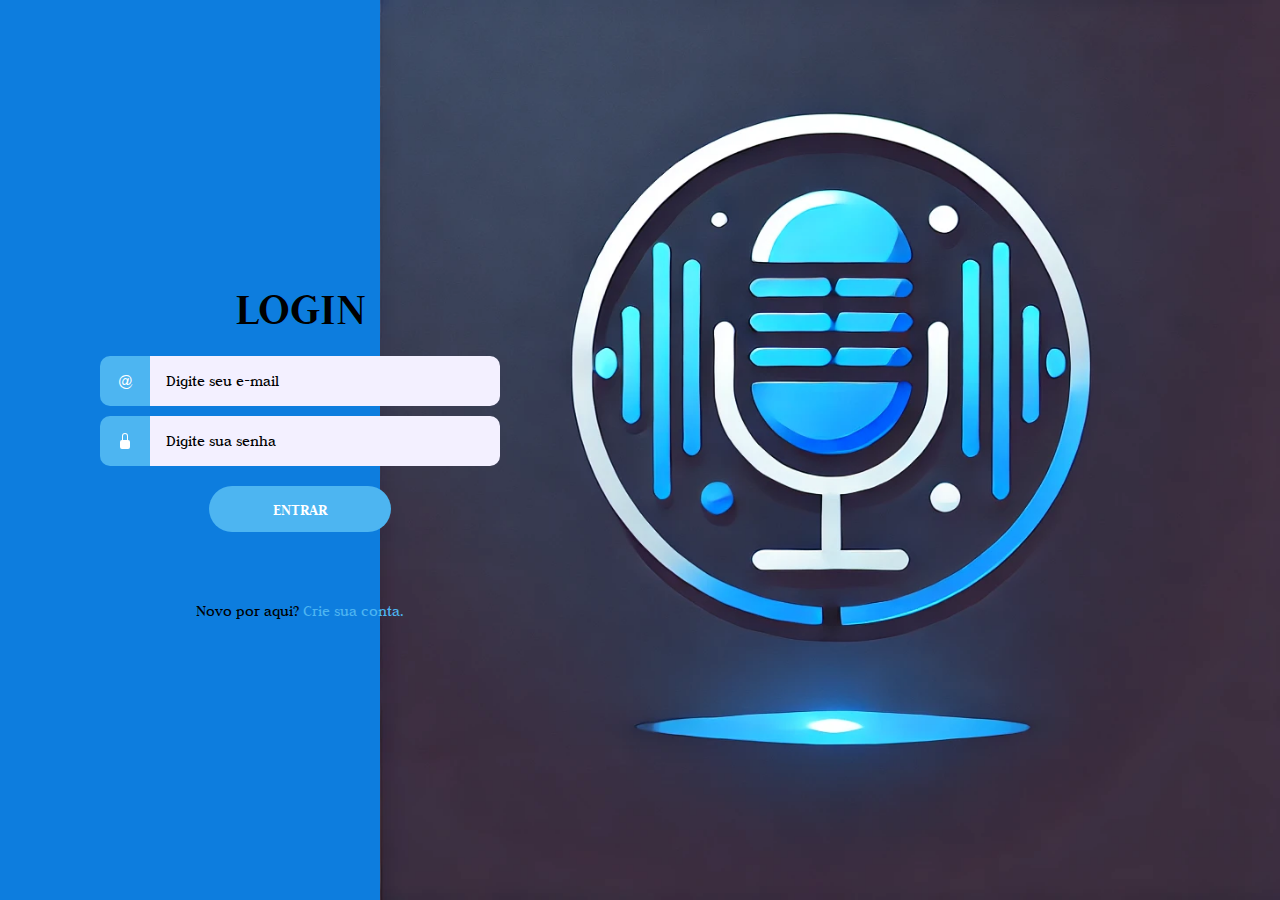
<file: index.html>
<!DOCTYPE html> 
<html lang="pt-br">
<head>
    <meta charset="UTF-8">
    <meta name="viewport" content="width=device-width, initial-scale=1.0">
    <title>Login</title>

    <!-- Meu CSS -->
     <link rel="stylesheet" href="css/style.css">
     <!-- Meu JS -->
      <script src="js/script.js" defer></script>
</head>
<body>
    <div class="wrapper">
        <h1>Login</h1>
        <form action="" method="post" id="form">
            <div>
                <label for="email-input">
                    <span>@</span>
                </label>
                <input type="email" name="email" id="email-input" placeholder="Digite seu e-mail">
            </div>
            <div>
                <label for="password-input">
                    <svg xmlns="http://www.w3.org/2000/svg" width="16" height="16" fill="currentColor" class="bi bi-lock-fill" viewBox="0 0 16 16">
                        <path d="M8 1a2 2 0 0 1 2 2v4H6V3a2 2 0 0 1 2-2m3 6V3a3 3 0 0 0-6 0v4a2 2 0 0 0-2 2v5a2 2 0 0 0 2 2h6a2 2 0 0 0 2-2V9a2 2 0 0 0-2-2"/>
                      </svg>
                </label>
                <input type="password" name="password" id="password-input" placeholder="Digite sua senha">
            </div>
            <button type="submit">Entrar</button>
        </form>
        <p id="error-message"></p>
        <p>Novo por aqui? <a href="register.html">Crie sua conta.</a></p>
    </div>
</body>
</html>
</file>
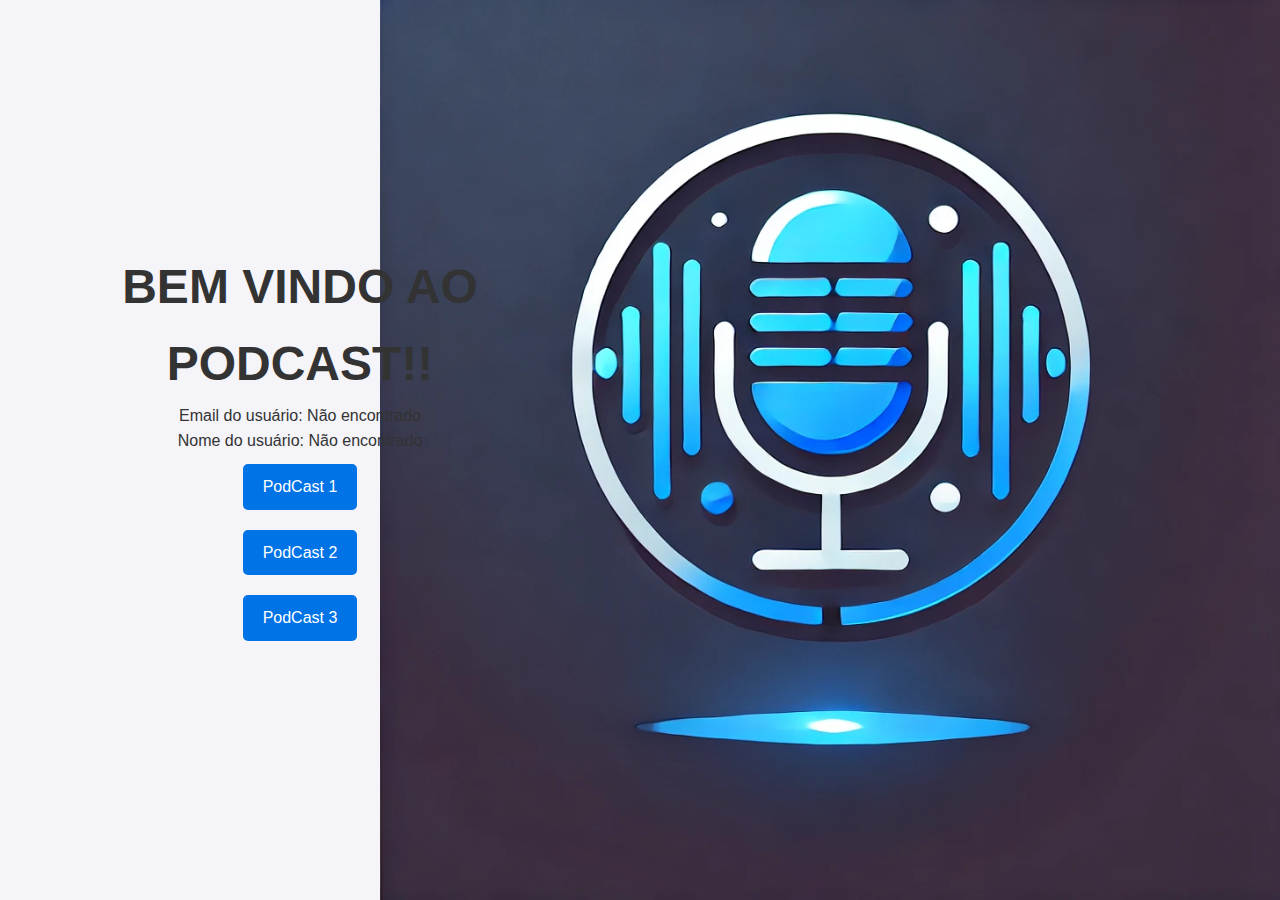
<file: home.html>
<!DOCTYPE html>
<html lang="pt-br">

<head>
    <meta charset="UTF-8">
    <meta name="viewport" content="width=device-width, initial-scale=1.0">
    <title>Sejá bem vindo!</title>

    <!-- Meu CSS -->
    <link rel="stylesheet" href="css/style.css">
    <link rel="stylesheet" href="css/podcast.css">
    <!-- Meu JS -->
    <script src="js/script.js" defer></script>
</head>

<body>
    <div class="wrapper">
        <h1>Bem vindo ao Podcast!!</h1>

        <p>Email do usuário: <span id="user-email"></span></p>
        <p>Nome do usuário: <span id="user-name"></span></p>

        <!-- Botão para ir para o PodCast 1 -->
        <a href="podcast.html" class="button">PodCast 1</a>

        <!-- Botão para ir para o PodCast 2 -->
        <a href="podcast2.html" class="button">PodCast 2</a>

        <!-- Botão para ir para o PodCast 3 -->
        <a href="podcast3.html" class="button">PodCast 3</a>

        <script>
            document.addEventListener('DOMContentLoaded', function() {
                const userEmail = localStorage.getItem('userEmail');
                if (userEmail) {
                    document.getElementById('user-email').textContent = userEmail;
                } else {
                    document.getElementById('user-email').textContent = 'Não encontrado';
                }

                const userName = localStorage.getItem('userName');
                if (userName) {
                    document.getElementById('user-name').textContent = userName;
                } else {
                    document.getElementById('user-name').textContent = 'Não encontrado';
                }
            });
        </script>
    </div>


</body>

</html>
</file>
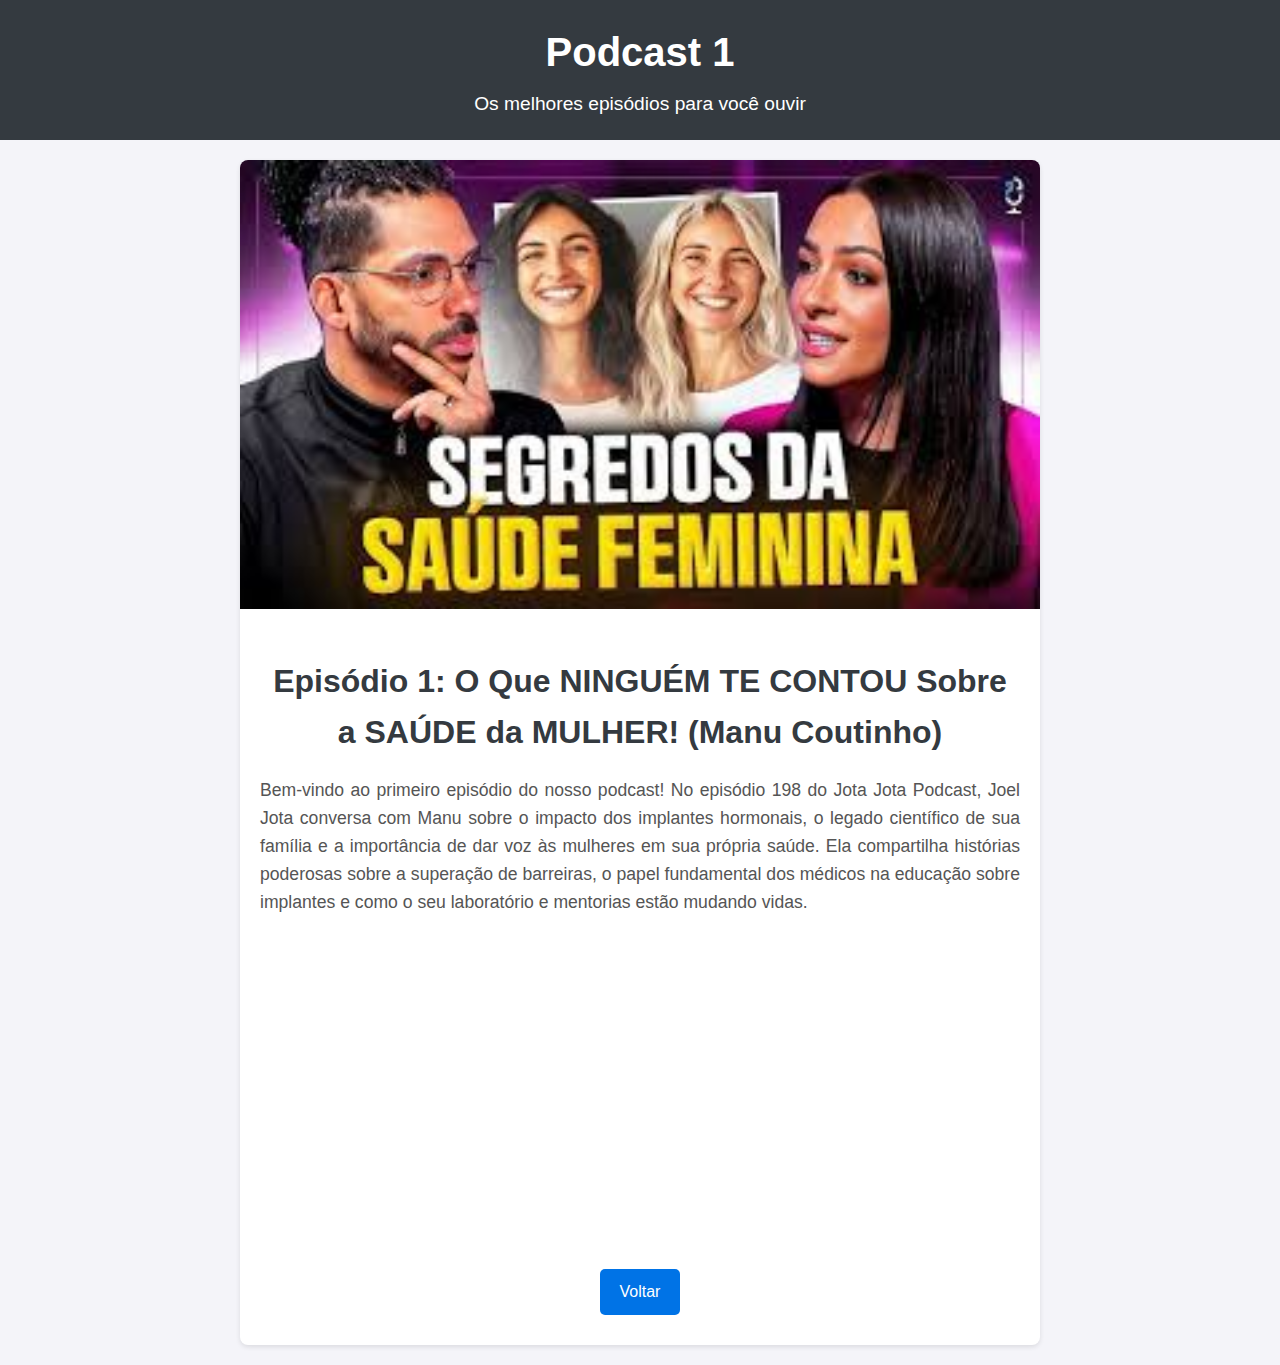
<file: podcast.html>
<!DOCTYPE html>
<html lang="pt-BR">
<head>
    <meta charset="UTF-8">
    <meta name="viewport" content="width=device-width, initial-scale=1.0">
    <title>Episódio 1 - Meu Podcast</title>
    <link rel="stylesheet" href="css/podcast.css    ">
</head>
<body>
    <header>
        <h1>Podcast 1</h1>
        <p>Os melhores episódios para você ouvir</p>
    </header>

    <div class="main-content">
        <!-- Imagem do Episódio -->
        <div class="podcast-image">
            <img src="img/download (4).jfif" alt="Capa do Episódio 1">
        </div>

        <!-- Detalhes do Episódio -->
        <div class="podcast-details">
            <h2>Episódio 1: O Que NINGUÉM TE CONTOU Sobre a SAÚDE da MULHER! (Manu Coutinho) </h2>
            <p>
                Bem-vindo ao primeiro episódio do nosso podcast! 
                No episódio 198 do Jota Jota Podcast, Joel Jota conversa com Manu sobre o impacto dos implantes hormonais, o legado científico de sua família e a importância de dar voz às mulheres em sua própria saúde. Ela compartilha histórias poderosas sobre a superação de barreiras, o papel fundamental dos médicos na educação sobre implantes e como o seu laboratório e mentorias estão mudando vidas.
            </p>

            <!-- Player de Áudio -->
            <!-- <div class="audio-player">
                <audio controls>
                    <source src="episodio1.mp3" type="audio/mpeg">
                    Seu navegador não suporta o player de áudio.
                </audio>
            </div> -->

            <iframe width="560" height="315" src="https://www.youtube.com/embed/JVLGSzF9kZ8?si=_iiqgsvixH9IYVly" title="YouTube video player" frameborder="0" allow="accelerometer; autoplay; clipboard-write; encrypted-media; gyroscope; picture-in-picture; web-share" referrerpolicy="strict-origin-when-cross-origin" allowfullscreen></iframe>

            <br>
            <!-- Botão de Ação -->
            <a href="home.html" class="button">Voltar</a>
        </div>
    </div>
</body>
</html>
</file>
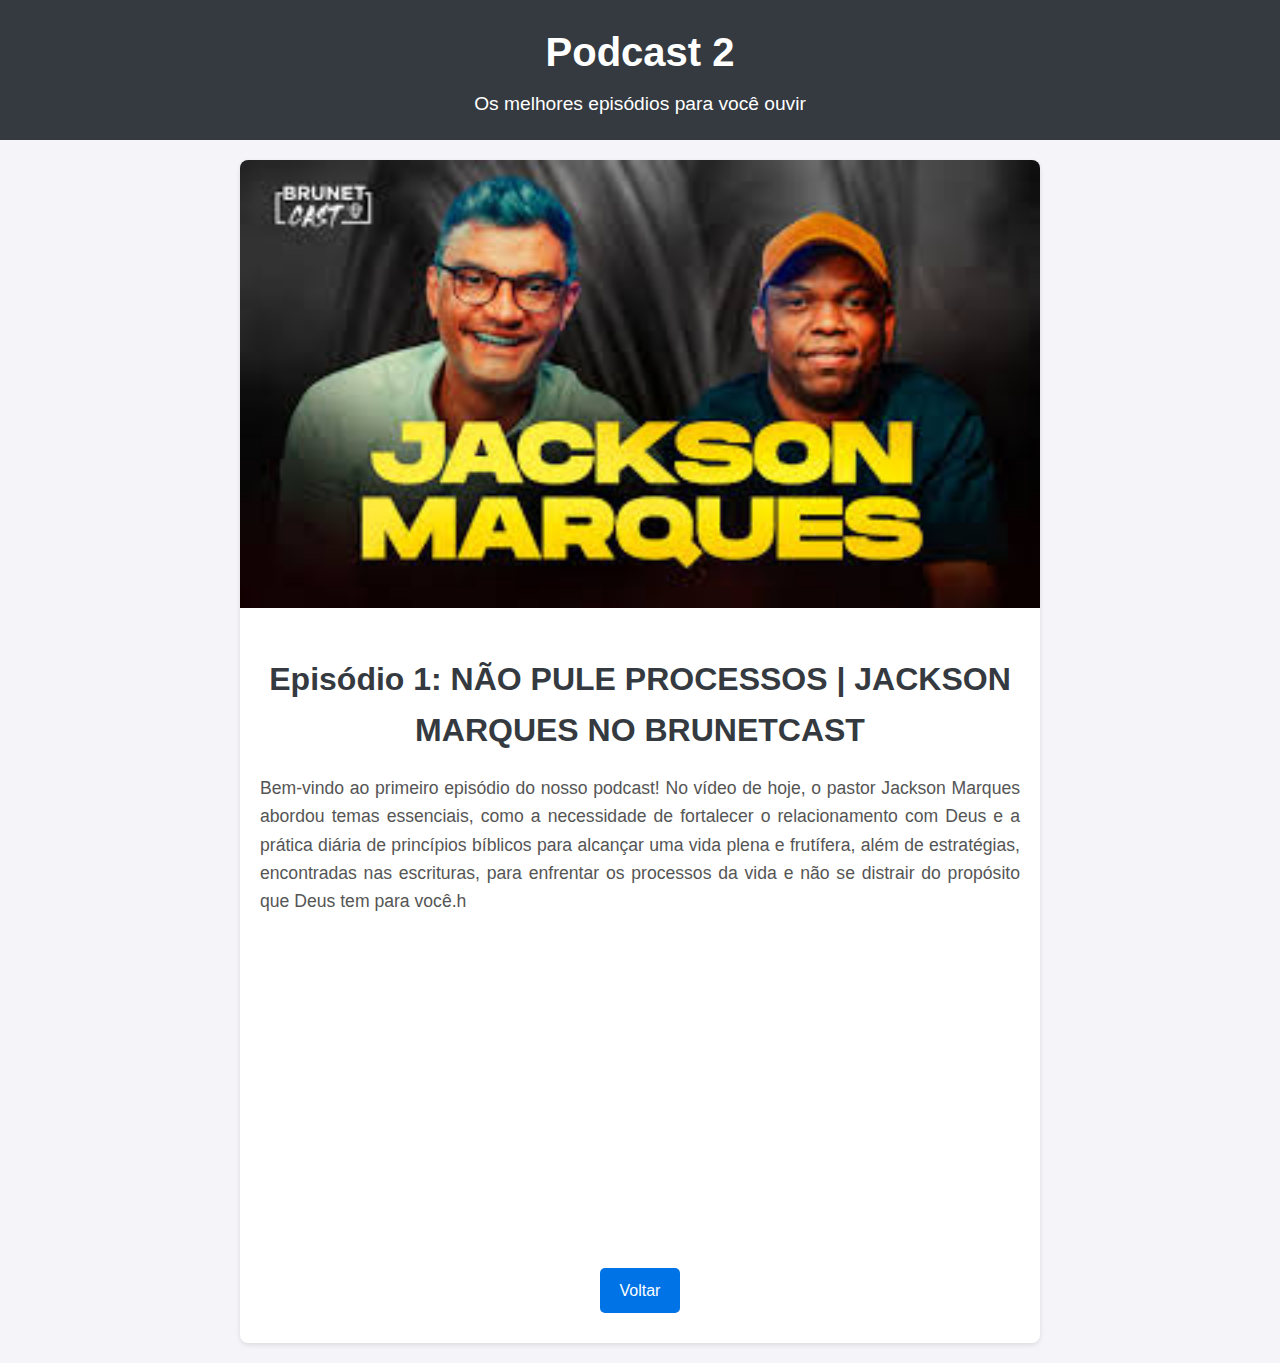
<file: podcast2.html>
<!DOCTYPE html>
<html lang="pt-BR">
<head>
    <meta charset="UTF-8">
    <meta name="viewport" content="width=device-width, initial-scale=1.0">
    <title>Episódio 1 - Meu Podcast</title>
    <link rel="stylesheet" href="css/podcast.css    ">
</head>
<body>
    <header>
        <h1>Podcast 2</h1>
        <p>Os melhores episódios para você ouvir</p>
    </header>

    <div class="main-content">
        <!-- Imagem do Episódio -->
        <div class="podcast-image">
            <img src="img/download (3).jfif" alt="Capa do Episódio 1">
        </div>

        <!-- Detalhes do Episódio -->
        <div class="podcast-details">
            <h2>Episódio 1: NÃO PULE PROCESSOS | JACKSON MARQUES NO BRUNETCAST </h2>
            <p>
                Bem-vindo ao primeiro episódio do nosso podcast! 
                No vídeo de hoje, o pastor Jackson Marques abordou temas essenciais, como a necessidade de fortalecer o relacionamento com Deus e a prática diária de princípios bíblicos para alcançar uma vida plena e frutífera, além de estratégias, encontradas nas escrituras, para enfrentar os processos da vida e não se distrair do propósito que Deus tem para você.h
            </p>

            <!-- Player de Áudio -->
            <!-- <div class="audio-player">
                <audio controls>h
                    <source src="episodio1.mp3" type="audio/mpeg">
                    Seu navegador não suporta o player de áudio.
                </audio>
            </div> -->

            <iframe width="560" height="315" src="https://www.youtube.com/live/nZDziD_nZug?feature=shared" title="YouTube video player" frameborder="0" allow="accelerometer; autoplay; clipboard-write; encrypted-media; gyroscope; picture-in-picture; web-share" referrerpolicy="strict-origin-when-cross-origin" allowfullscreen></iframe>

            <br>
            <!-- Botão de Ação -->
            <a href="home.html" class="button">Voltar</a>
        </div>
    </div>
</body>
</html>
</file>
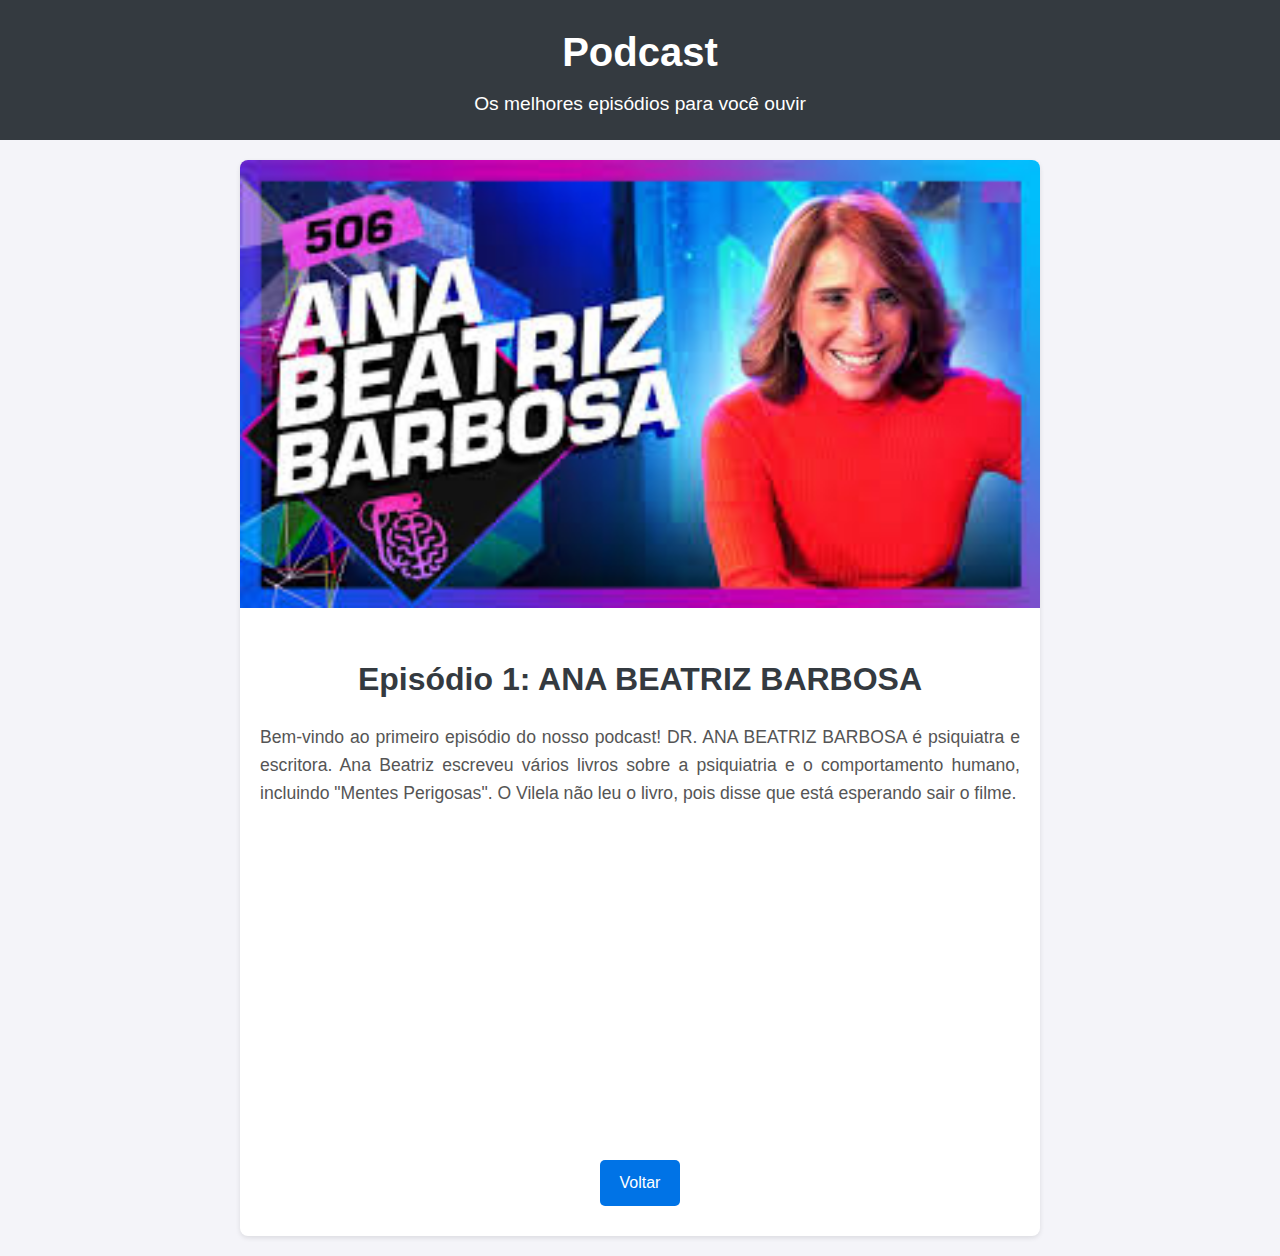
<file: podcast3.html>
<!DOCTYPE html>
<html lang="pt-BR">
<head>
    <meta charset="UTF-8">
    <meta name="viewport" content="width=device-width, initial-scale=1.0">
    <title>Episódio 1 - Meu Podcast</title>
    <link rel="stylesheet" href="css/podcast.css    ">
</head>
<body>
    <header>
        <h1>Podcast </h1>
        <p>Os melhores episódios para você ouvir</p>
    </header>

    <div class="main-content">
        <!-- Imagem do Episódio -->
        <div class="podcast-image">
            <img src="img/download (2).jfif" alt="Capa do Episódio 1">
        </div>

        <!-- Detalhes do Episódio -->
        <div class="podcast-details">
            <h2>Episódio 1: ANA BEATRIZ BARBOSA </h2>
            <p>
                Bem-vindo ao primeiro episódio do nosso podcast! 
                DR. ANA BEATRIZ BARBOSA é psiquiatra e escritora. Ana Beatriz escreveu vários livros sobre
 a psiquiatria e o comportamento humano, incluindo "Mentes Perigosas".
 O Vilela não leu o livro, pois disse que está esperando sair o filme. 
            </p>

            <!-- Player de Áudio -->
            <!-- <div class="audio-player">
                <audio controls>
                    <source src="episodio1.mp3" type="audio/mpeg">v
                    Seu navegador não suporta o player de áudio.
                </audio>
            </div> -->

            <iframe width="560" height="315" src="https://www.youtube.com/live/jABdpzZGySs?feature=shared" title="YouTube video player" frameborder="0" allow="accelerometer; autoplay; clipboard-write; encrypted-media; gyroscope; picture-in-picture; web-share" referrerpolicy="strict-origin-when-cross-origin" allowfullscreen></iframe>

            <br>
            <!-- Botão de Ação -->
            <a href="home.html" class="button">Voltar</a>
        </div>
    </div>
</body>
</html>
</file>
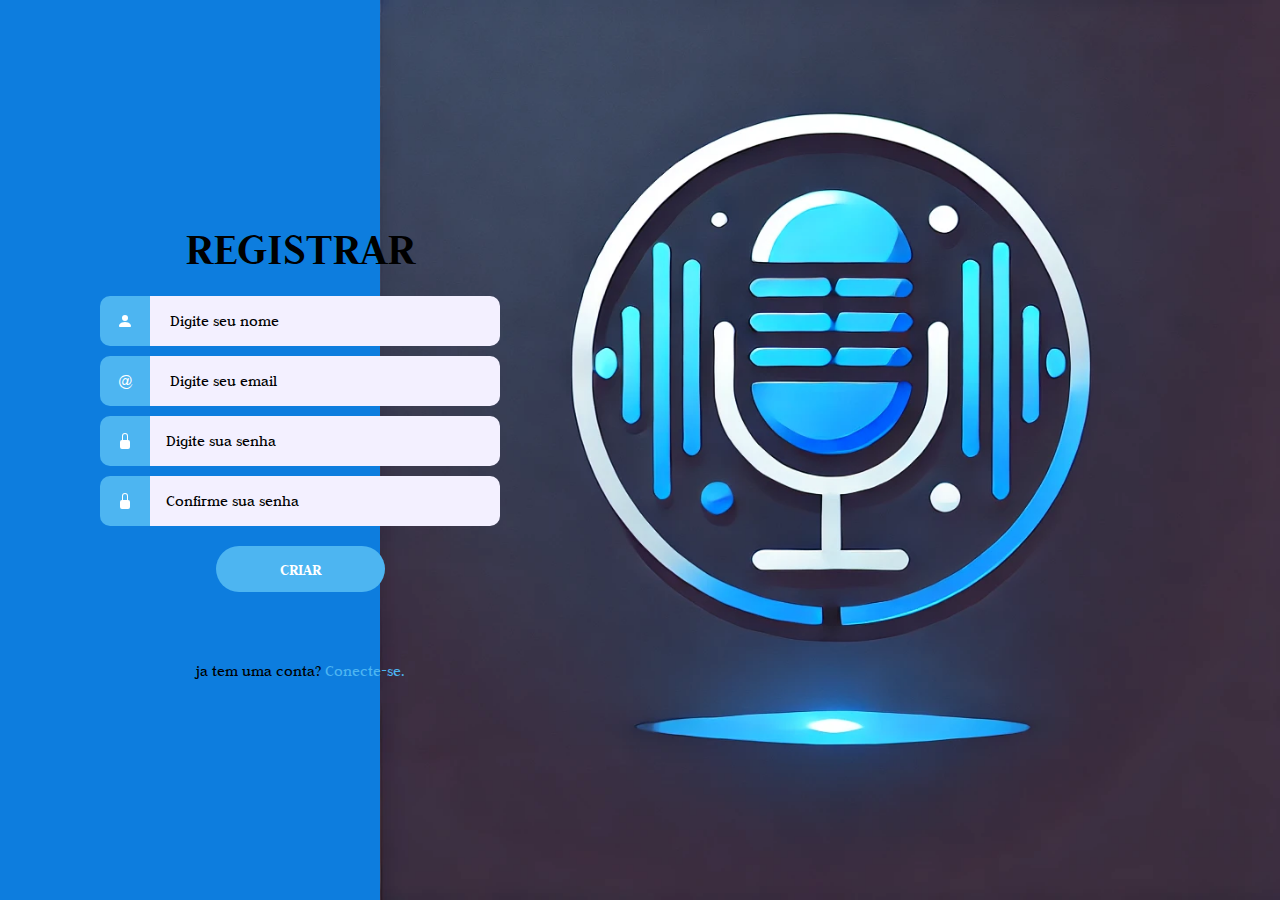
<file: register.html>
<!DOCTYPE html>
<html lang="pt-br">

<head>
    <meta charset="UTF-8">
    <meta name="viewport" content="width=device-width, initial-scale=1.0">
    <title>Sua conta</title>

    <!-- Meu CSS -->
    <link rel="stylesheet" href="css/style.css">
    <!-- Meu JS -->
    <script src="js/script.js" defer></script>
</head>

<body>
    <div class="wrapper">
        <h1>Registrar</h1>
        <form action="" method="post" id="form">
             <!-- nome -->
            <div>

                <label for="name-input">
                    <svg xmlns="http://www.w3.org/2000/svg" width="16" height="16" fill="currentColor"
                        class="bi bi-person-fill" viewBox="0 0 16 16">
                        <path d="M3 14s-1 0-1-1 1-4 6-4 6 3 6 4-1 1-1 1zm5-6a3 3 0 1 0 0-6 3 3 0 0 0 0 6" />
                    </svg>
                </label>
                <input type="text" name="name" id="name-input" placeholder=" Digite seu nome">
            </div>
            <form action="" method="post" id="form">
                <!-- Email -->
                <div>

                    <label for="email-input">
                        <span>@</span>
                    </label>
                    <input type="email" name="email" id="email-input" placeholder=" Digite seu email">
                </div>
                <!-- senha -->
                <div>
                
                    <label for="password-input">
                        <svg xmlns="http://www.w3.org/2000/svg" width="16" height="16" fill="currentColor"
                            class="bi bi-lock-fill" viewBox="0 0 16 16">
                            <path
                                d="M8 1a2 2 0 0 1 2 2v4H6V3a2 2 0 0 1 2-2m3 6V3a3 3 0 0 0-6 0v4a2 2 0 0 0-2 2v5a2 2 0 0 0 2 2h6a2 2 0 0 0 2-2V9a2 2 0 0 0-2-2" />
                        </svg>
                    </label>

                    <input type="password" name="password" id="password-input" placeholder="Digite sua senha">
                </div>
                <div>
                    <label for="repeat-password-input">
                        <svg xmlns="http://www.w3.org/2000/svg" width="16" height="16" fill="currentColor" class="bi bi-lock-fill" viewBox="0 0 16 16">
                            <path d="M8 1a2 2 0 0 1 2 2v4H6V3a2 2 0 0 1 2-2m3 6V3a3 3 0 0 0-6 0v4a2 2 0 0 0-2 2v5a2 2 0 0 0 2 2h6a2 2 0 0 0 2-2V9a2 2 0 0 0-2-2"/>
                          </svg>
                    </label>
                    <input type="password" name="repeat-password" id="repeat-password-input"placeholder="Confirme sua senha">
                   </div>
                <button type="submit">Criar</button>
            </form>
            <p id="error-message"></p>
            <p> ja tem uma conta? <a href="index.html">Conecte-se.</a></p>
    </div>
</body>

</html>
</file>
<file: css/style.css>
@import url('https://fonts.googleapis.com/css2?family=Fjalla+One&family=Judson:ital,wght@0,400;0,700;1,400&family=Kanit:ital,wght@0,100;0,200;0,300;0,400;0,500;0,600;0,700;0,800;0,900;1,100;1,200;1,300;1,400;1,500;1,600;1,700;1,800;1,900&family=Merriweather:ital,wght@0,300;0,400;0,700;0,900;1,300;1,400;1,700;1,900&family=Poppins:ital,wght@0,100;0,200;0,300;0,400;0,500;0,600;0,700;0,800;0,900;1,100;1,200;1,300;1,400;1,500;1,600;1,700;1,800;1,900&display=swap');

:root {
    --accent-color: #4DB5F1;
    --base-color: #fff;
    --text-color: #000000;
    --input-color: #f3f0ff;
    --error-color: #000000;
}

* {
    margin: 0;
    padding: 0;
}

html {
    font-family: "Judson", serif;
    font-size: 12pt;
    color: var(--text-color);
    text-align: center;
}

body {
    min-height: 100vh;
    background-color: #0D7DDE;
    background-image: url("../img/podcasts.webp");
    background-size: contain;
    background-repeat: no-repeat;
    background-position: right;
    overflow: hidden;
}

.wrapper {
    box-sizing: border-box;
    background-color: transparent;
    height: 100vh;
    width: max(40%, 600px);
    padding: 10px;
    border-radius: 0 20px 20px 0;
    display: flex;
    flex-direction: column;
    align-items: center;
    justify-content: center;
}

h1 {
    font-size: 3rem;
    font-weight: 900;
    text-transform: uppercase;
}

form {
    width: min(400px, 100%);
    margin-top: 20px;
    margin-bottom: 50px;
    display: flex;
    flex-direction: column;
    align-items: center;
    gap: 10px;
}

form>div {
    width: 100%;
    display: flex;
    justify-content: center;
}

form label {
    flex-shrink: 0;
    height: 50px;
    width: 50px;
    background-color: var(--accent-color);
    fill: var(--base-color);
    color: var(--base-color);
    border-radius: 10px 0 0 10px;
    display: flex;
    justify-content: center;
    align-items: center;
    font-size: 1.5rem;
    font-weight: 500;
}

form input {
    box-sizing: border-box;
    flex-grow: 1;
    min-width: 0;
    height: 50px;
    padding: 1em;
    font: inherit;
    border-radius: 0 10px 10px 0;
    border: 2px solid var(--input-color);
    border-left: none;
    background-color: var(--input-color);
    transition: 150ms ease;
}

form input:hover {
    border-color: var(--accent-color);
}

form input:focus {
    outline: none;
    border-color: var(--text-color);
}

div:has(input:focus)>label {
    background-color: var(--text-color);
}

form input::placeholder {
    color: var(--text-color);
}

form button {
    margin-top: 10px;
    border: none;
    border-radius: 1000px;
    padding: .85em 4em;
    background-color: var(--accent-color);
    color: var(--base-color);
    font: inherit;
    font-weight: 600;
    text-transform: uppercase;
    cursor: pointer;
    transition: 150ms ease;
}

form button:hover {
    background-color: var(--text-color);
}

form button:focus {
    outline: none;
    background-color: var(--text-color);
}

a {
    text-decoration: none;
    color: var(--accent-color);
}

a:hover {
    text-decoration: underline;
}

@media(max-width: 1100px) {
    .wrapper {
        width: min(600px, 100%);
        border-radius: 0;
    }
}

form div.incorrect label {
    background-color: var(--error-color);
}

form div.incorrect input {
    border-color: var(--error-color);
}

#error-message {
    color: var(--error-color);
    padding-bottom: 20px;
}
</file>
<file: css/podcast.css>
@import url('https://fonts.googleapis.com/css2?family=Fjalla+One&family=Judson:ital,wght@0,400;0,700;1,400&family=Kanit:ital,wght@0,100;0,200;0,300;0,400;0,500;0,600;0,700;0,800;0,900;1,100;1,200;1,300;1,400;1,500;1,600;1,700;1,800;1,900&family=Merriweather:ital,wght@0,300;0,400;0,700;0,900;1,300;1,400;1,700;1,900&family=Poppins:ital,wght@0,100;0,200;0,300;0,400;0,500;0,600;0,700;0,800;0,900;1,100;1,200;1,300;1,400;1,500;1,600;1,700;1,800;1,900&display=swap');

/* Estilo Geral */
body {
    font-family: 'Arial', sans-serif;
    margin: 0;
    padding: 0;
    background-color: #f4f4f9;
    color: #333;
    line-height: 1.6;
}

/* Cabeçalho */
header {
    background-color: #343a40;
    color: #fff;
    padding: 20px 0;
    text-align: center;
}

header h1 {
    font-size: 2.5em;
    margin: 0;
}

header p {
    font-size: 1.2em;
    margin: 5px 0 0;
}

/* Conteúdo Principal */
.main-content {
    max-width: 800px;
    margin: 20px auto;
    background: #fff;
    border-radius: 8px;
    box-shadow: 0 2px 5px rgba(0, 0, 0, 0.1);
    overflow: hidden;
}

.podcast-image img {
    width: 100%;
    height: auto;
    display: block;
}

/* Texto do Episódio */
.podcast-details {
    padding: 20px;
    text-align: center;
}

.podcast-details h2 {
    font-size: 2em;
    margin-bottom: 10px;
    color: #343a40;
}

.podcast-details p {
    font-size: 1.1em;
    color: #555;
    margin-bottom: 20px;
    text-align: justify;
}

/* Player de Áudio */
.audio-player {
    margin: 20px 0;
    text-align: center;
}

.audio-player audio {
    width: 100%;
    border-radius: 5px;
    outline: none;
}

/* Botão de Ação */
.button {
    display: inline-block;
    background-color: #0073e6;
    color: #fff;
    text-decoration: none;
    padding: 10px 20px;
    border-radius: 5px;
    font-size: 1em;
    transition: background-color 0.3s ease;
    margin: 10px auto;
}

.button:hover {
    background-color: #005bb5;
}

/* Responsividade */
@media (max-width: 768px) {
    header h1 {
        font-size: 2em;
    }

    .podcast-details h2 {
        font-size: 1.8em;
    }
}
</file>
